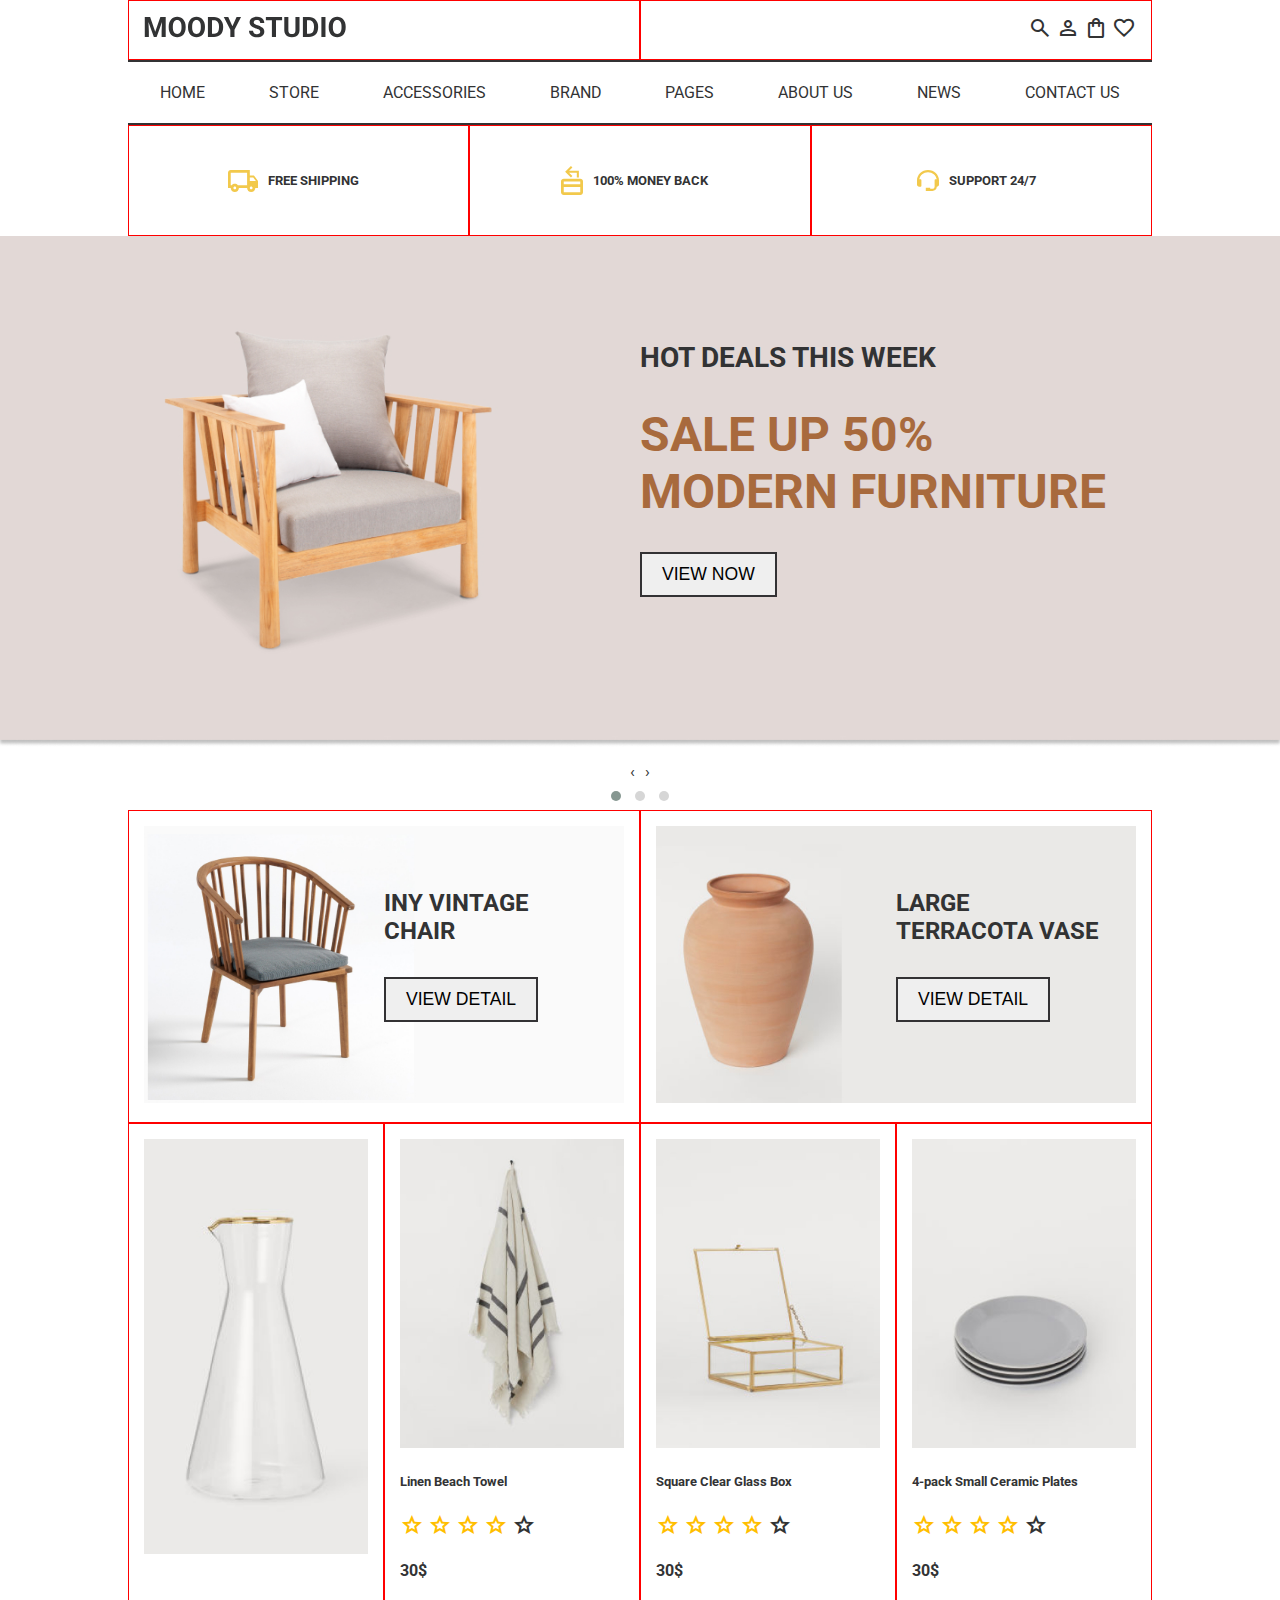
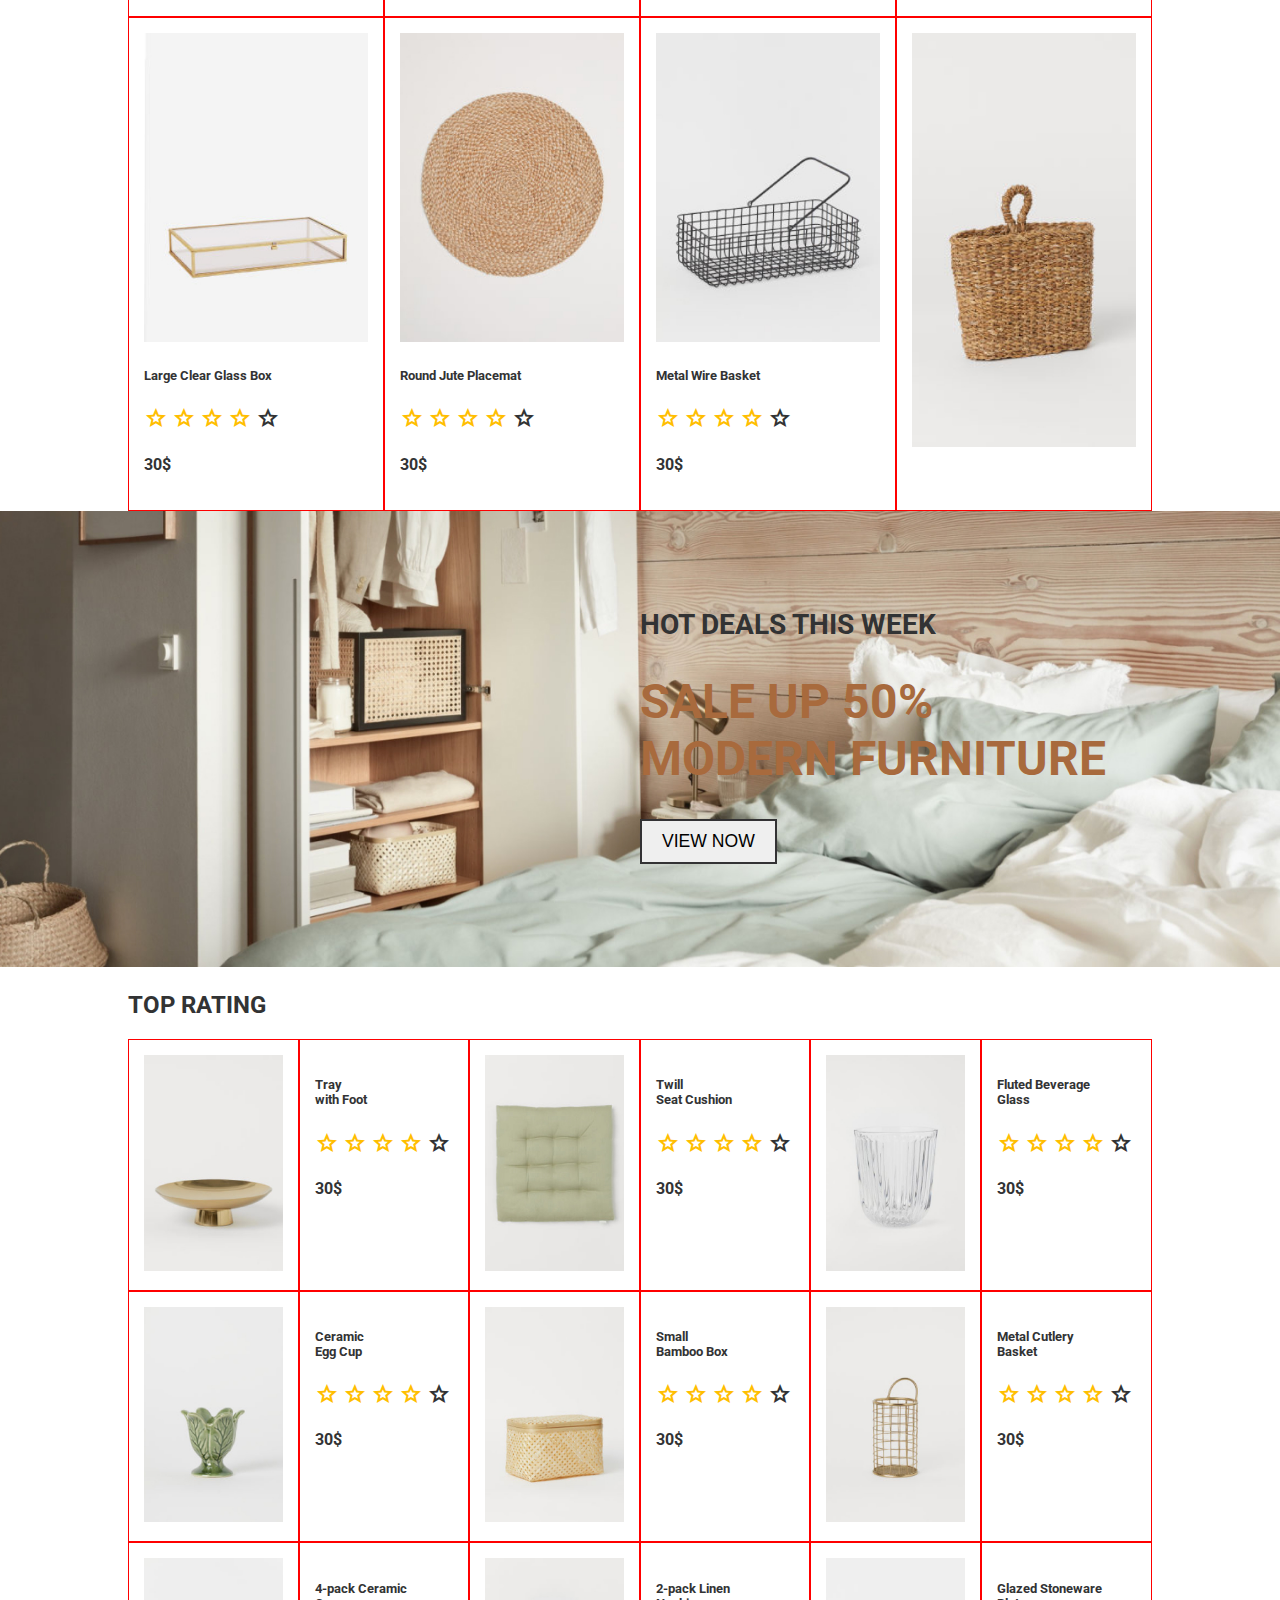
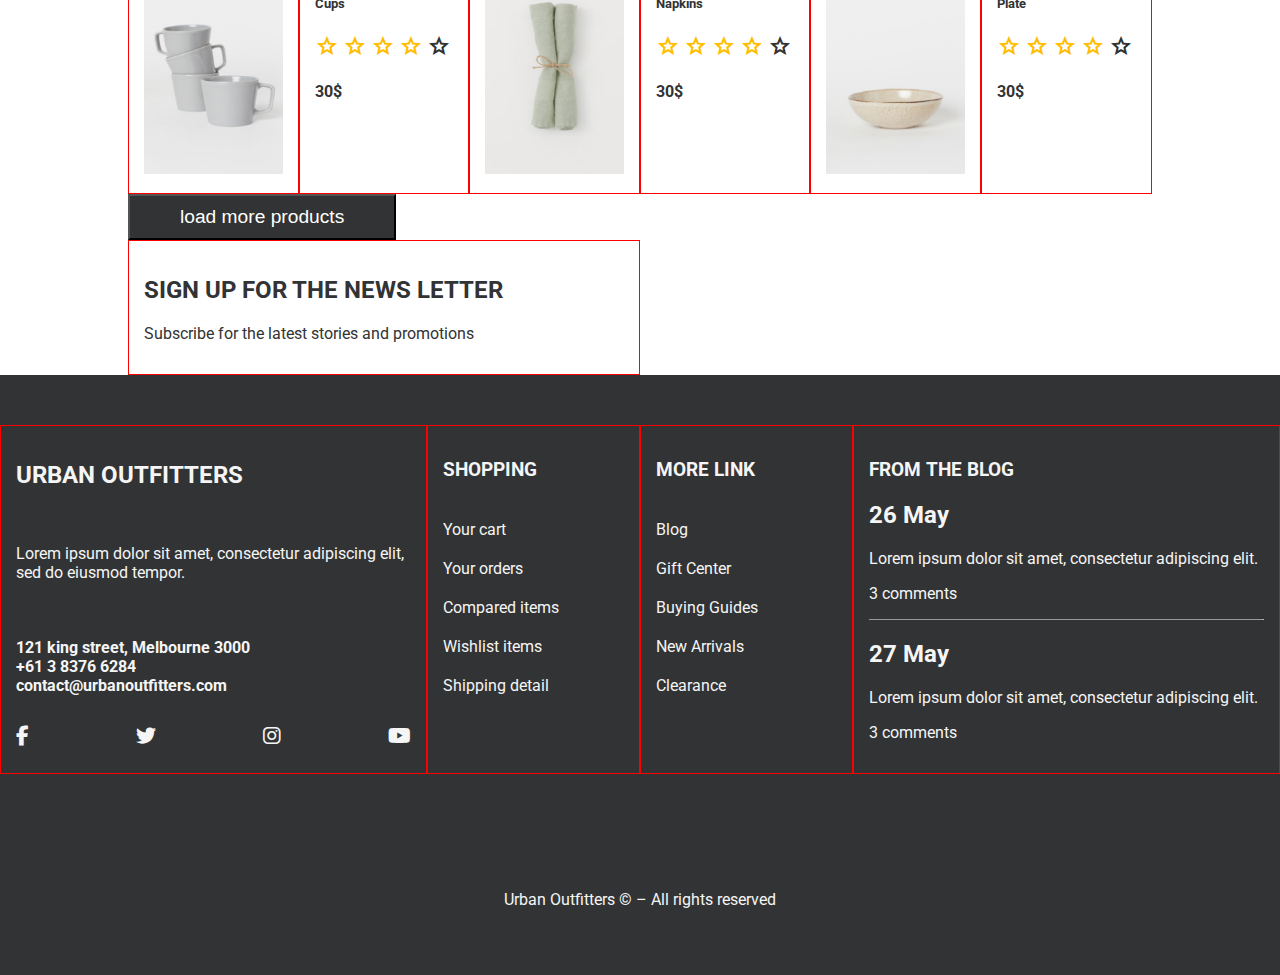
<file: index.html>
<!doctype html>
<html>
<head>
<meta charset="utf-8">
<title>MOODY STUDIO</title>
	<link rel="preconnect" href="https://fonts.googleapis.com">
<link rel="preconnect" href="https://fonts.gstatic.com" crossorigin>
<link href="https://fonts.googleapis.com/css2?family=Roboto:ital,wght@0,100;0,300;0,400;0,500;0,700;0,900;1,100;1,300;1,400;1,500;1,700;1,900&display=swap" rel="stylesheet">
	<link rel="stylesheet" href="https://fonts.googleapis.com/css2?family=Material+Symbols+Outlined:opsz,wght,FILL,GRAD@24,400,0,0" />
	<link rel="stylesheet" href="CSS/main-style.css">
	<link rel="stylesheet" href="CSS/all.css">
	<link rel="stylesheet" href="CSS/THU-VIEN.css">
	<link rel="stylesheet" href="https://fonts.googleapis.com/css2?family=Material+Symbols+Outlined:opsz,wght,FILL,GRAD@24,400,0,0" />
	<link rel="stylesheet" href="CSS/owl.carousel.css">
	<link rel="stylesheet" href="CSS/owl.theme.default.css">
   
</head>
<body>
	<div class="container">	
	
<div class="row">
		<div class="col-6"><img src="IMG/MOODY STUDIO.svg" alt=""></div>
		<div class="col-6 text-right">
			<a href=""><span class="material-symbols-outlined">search</span></a>
			<a href=""><span class="material-symbols-outlined">person</span></a>
			<a href=""><span class="material-symbols-outlined">shopping_bag</span></a>
			<a href=""><span class="material-symbols-outlined">favorite</span></a>
		 </div>
	 </div>
		
	<nav>
		<ul>
			<li><a href="index.html">HOME</a></li>
			
			<li>
				<a href="#">STORE</a>
				<ul>
					<li><a href="living room.html">Living Room</a></li>
					<li><a href="bed room.html">Bed Room</a></li>
					<li><a href="">Kitchen</a></li>
					<li><a href="">Garden</a></li>
					<li><a href="">Dining Room</a></li>
				</ul>
			</li>
			
			<li><a href="accessories.html">ACCESSORIES</a></li>
			<li><a href="brand.html">BRAND</a></li>
			<li><a href="#">PAGES</a></li>
			<li><a href="about.html">ABOUT US</a></li>
			<li><a href="news.html">NEWS</a></li>
			<li><a href="contact.html">CONTACT US </a></li>
		</ul>
	</nav>
		
	<div class="row">
		<div class="col-4 d-flex justify-center align-items-center">
			<img src="IMG/ICON-FREESHIP.svg" alt="">
			<h5 class="p-10">FREE SHIPPING</h5>
		</div>
		<div class="col-4 d-flex justify-center">
		<img src="IMG/ICON-MONY.svg" alt="">
		<h5 class="p-10">100% MONEY BACK</h5>
		</div>
		<div class="col-4 d-flex justify-center">
		<img src="IMG/ICON-SUPORT.svg" alt="">
		<h5 class="p-10">SUPPORT 24/7</h5>
		</div>
	</div>
		
	</div>
	
	
	
	
	<div  class="owl-carousel owl-theme" id="banner">
<div class="item"><div class="banner">
	<img src="IMG/BANNER1.jpg" alt="" class="img-100">
	<div class="banner-caption">
	<h3>HOT DEALS THIS WEEK</h3>
	<h1>SALE UP 50% <br>MODERN FURNITURE</h1>
	<button style="button" class="btn-primary-outline">VIEW NOW</button>
	</div>	
	</div></div>
<div class="item"><div class="banner">
	<img src="IMG/h5-baner-2.jpg" alt="" class="img-100">
	<div class="banner-caption">
	<h3>HOT DEALS THIS WEEK</h3>
	<h1>SALE UP 50% <br>MODERN FURNITURE</h1>
	<button style="button" class="btn-primary-outline">VIEW NOW</button>
	</div>	
	</div></div>
<div class="item"><div class="banner">
	<img src="IMG/h5-baner-1.jpg" alt="" class="img-100">
	<div class="banner-caption">
	<h3>HOT DEALS THIS WEEK</h3>
	<h1>SALE UP 50% <br>MODERN FURNITURE</h1>
	<button style="button" class="btn-primary-outline">VIEW NOW</button>
	</div>	
	</div></div>
</div>

	
<div class="container">
		
  <div class="row">
	<div class="col-6 banner">
		<img src="IMG/Danh-muc1.jpg" alt="" class="img-100">
		<div class="banner-caption">
		<h4>INY VINTAGE CHAIR</h4>
		<button style="button" class="btn-primary-outline">VIEW DETAIL</button>
		</div>
	</div>
	<div class="col-6 banner">
		<img src="IMG/danh-muc2.jpg" alt="" class="img-100">
		<div class="banner-caption">
		<h4>LARGE TERRACOTA VASE</h4>
		<button style="button" class="btn-primary-outline">VIEW DETAIL</button>
		</div>
	</div>
	</div>
		
	<div class="row">
		<div class="col-3 "><img src="IMG/sp1.jpg" alt="" class="img-100"></div>
		<div class="col-3 sp"><img src="IMG/sp2.jpg" alt="" class="img-100">
		 <h5>Linen Beach Towel</h5>
			<span class="material-symbols-outlined text-gold">star</span>
			<span class="material-symbols-outlined text-gold">star</span>
			<span class="material-symbols-outlined text-gold">star</span>
			<span class="material-symbols-outlined text-gold">star</span>
			<span class="material-symbols-outlined">star</span>
		<h4>30$</h4>
		<div class="sp-icon">
			<span class="material-symbols-outlined">shopping_bag</span>
			<span class="material-symbols-outlined">favorite</span>
		</div>
		</div>
		<div class="col-3 sp"><img src="IMG/sp3.jpg" alt="" class="img-100">
		 <h5>Square Clear Glass Box</h5>
			<span class="material-symbols-outlined text-gold">star</span>
			<span class="material-symbols-outlined text-gold">star</span>
			<span class="material-symbols-outlined text-gold">star</span>
			<span class="material-symbols-outlined text-gold">star</span>
			<span class="material-symbols-outlined">star</span>
			<h4>30$</h4>
		<div class="sp-icon">
			<span class="material-symbols-outlined">shopping_bag</span>
			<span class="material-symbols-outlined">favorite</span>
		</div>
		</div>
		<div class="col-3 sp"><img src="IMG/Rectangle 8.jpg" alt="" class="img-100">
		 <h5>4-pack Small Ceramic Plates</h5>
			<span class="material-symbols-outlined text-gold">star</span>
			<span class="material-symbols-outlined text-gold">star</span>
			<span class="material-symbols-outlined text-gold">star</span>
			<span class="material-symbols-outlined text-gold">star</span>
			<span class="material-symbols-outlined">star</span>
			<h4>30$</h4>
		<div class="sp-icon">
			<span class="material-symbols-outlined">shopping_bag</span>
			<span class="material-symbols-outlined">favorite</span>
		</div>
		</div>
		<div class="col-3 sp"><img src="IMG/Rectangle 10.jpg" alt="" class="img-100">
		<h5>Large Clear Glass Box</h5>
			<span class="material-symbols-outlined text-gold">star</span>
			<span class="material-symbols-outlined text-gold">star</span>
			<span class="material-symbols-outlined text-gold">star</span>
			<span class="material-symbols-outlined text-gold">star</span>
			<span class="material-symbols-outlined">star</span>
		<h4>30$</h4>
		<div class="sp-icon">
			<span class="material-symbols-outlined">shopping_bag</span>
			<span class="material-symbols-outlined">favorite</span>
		</div>
		</div>
		<div class="col-3 sp"><img src="IMG/Rectangle 11.jpg" alt="" class="img-100">
		<h5>Round Jute Placemat</h5>
			<span class="material-symbols-outlined text-gold">star</span>
			<span class="material-symbols-outlined text-gold">star</span>
			<span class="material-symbols-outlined text-gold">star</span>
			<span class="material-symbols-outlined text-gold">star</span>
			<span class="material-symbols-outlined">star</span>
		<h4>30$</h4>
		<div class="sp-icon">
			<span class="material-symbols-outlined">shopping_bag</span>
			<span class="material-symbols-outlined">favorite</span>
		</div>
		</div>
		<div class="col-3 sp"><img src="IMG/Rectangle 12.jpg" alt="" class="img-100">
		<h5>Metal Wire Basket</h5>
			<span class="material-symbols-outlined text-gold">star</span>
			<span class="material-symbols-outlined text-gold">star</span>
			<span class="material-symbols-outlined text-gold">star</span>
			<span class="material-symbols-outlined text-gold">star</span>
			<span class="material-symbols-outlined">star</span>
		<h4>30$</h4>
		<div class="sp-icon">
			<span class="material-symbols-outlined">shopping_bag</span>
			<span class="material-symbols-outlined">favorite</span>
		</div>
		</div>
		<div class="col-3"><img src="IMG/Rectangle 9.jpg" alt="" class="img-100"></div>
	</div>
		
	</div>
	
	
	<div class="banner">
	<img src="IMG/banner2.jpg" alt="" class="img-100">
	<div class="banner-caption">
	<h3>HOT DEALS THIS WEEK</h3>
	<h1>SALE UP 50% <br>MODERN FURNITURE</h1>
	<button style="button" class="btn-primary-outline">VIEW NOW</button>
	</div>	
	</div>
	
	
<div class="container">
		
	<h2>TOP RATING</h2>	
		
	<div class="row">
		<div class="col-2"><img src="IMG/top1.jpg" alt="" class="img-100"></div>
		<div class="col-2"> <h5>Tray <br>with Foot</h5>
			<span class="material-symbols-outlined text-gold">star</span>
			<span class="material-symbols-outlined text-gold">star</span>
			<span class="material-symbols-outlined text-gold">star</span>
			<span class="material-symbols-outlined text-gold">star</span>
			<span class="material-symbols-outlined">star</span>
			<h4>30$</h4></div>
		<div class="col-2"><img src="IMG/top2.jpg" alt="" class="img-100"></div>
		<div class="col-2"> <h5>Twill <br>Seat Cushion</h5>
			<span class="material-symbols-outlined text-gold">star</span>
			<span class="material-symbols-outlined text-gold">star</span>
			<span class="material-symbols-outlined text-gold">star</span>
			<span class="material-symbols-outlined text-gold">star</span>
			<span class="material-symbols-outlined">star</span>
			<h4>30$</h4></div>
		<div class="col-2"><img src="IMG/top3.jpg" alt="" class="img-100"></div>
		<div class="col-2"> <h5>Fluted Beverage <br>Glass</h5>
			<span class="material-symbols-outlined text-gold">star</span>
			<span class="material-symbols-outlined text-gold">star</span>
			<span class="material-symbols-outlined text-gold">star</span>
			<span class="material-symbols-outlined text-gold">star</span>
			<span class="material-symbols-outlined">star</span>
			<h4>30$</h4></div>
		<div class="col-2"><img src="IMG/top4.jpg" alt="" class="img-100"></div>
		<div class="col-2"><h5>Ceramic <br>Egg Cup</h5>
			<span class="material-symbols-outlined text-gold">star</span>
			<span class="material-symbols-outlined text-gold">star</span>
			<span class="material-symbols-outlined text-gold">star</span>
			<span class="material-symbols-outlined text-gold">star</span>
			<span class="material-symbols-outlined">star</span>
		 <h4>30$</h4></div>
		<div class="col-2"><img src="IMG/top5.jpg" alt="" class="img-100"></div>
		<div class="col-2"><h5>Small <br>Bamboo Box</h5>
			<span class="material-symbols-outlined text-gold">star</span>
			<span class="material-symbols-outlined text-gold">star</span>
			<span class="material-symbols-outlined text-gold">star</span>
			<span class="material-symbols-outlined text-gold">star</span>
			<span class="material-symbols-outlined">star</span>
		 <h4>30$</h4></div>
		<div class="col-2"><img src="IMG/top6.jpg" alt="" class="img-100"></div>
		<div class="col-2"><h5>Metal Cutlery <br>Basket</h5>
			<span class="material-symbols-outlined text-gold">star</span>
			<span class="material-symbols-outlined text-gold">star</span>
			<span class="material-symbols-outlined text-gold">star</span>
			<span class="material-symbols-outlined text-gold">star</span>
			<span class="material-symbols-outlined">star</span>
		 <h4>30$</h4></div>
		<div class="col-2"><img src="IMG/top7.jpg" alt="" class="img-100"></div>
		<div class="col-2"><h5>4-pack Ceramic <br>Cups</h5>
			<span class="material-symbols-outlined text-gold">star</span>
			<span class="material-symbols-outlined text-gold">star</span>
			<span class="material-symbols-outlined text-gold">star</span>
			<span class="material-symbols-outlined text-gold">star</span>
			<span class="material-symbols-outlined">star</span>
		 <h4>30$</h4></div>
		<div class="col-2"><img src="IMG/top8.jpg" alt="" class="img-100"></div>
		<div class="col-2"><h5>2-pack Linen <br>Napkins</h5>
			<span class="material-symbols-outlined text-gold">star</span>
			<span class="material-symbols-outlined text-gold">star</span>
			<span class="material-symbols-outlined text-gold">star</span>
			<span class="material-symbols-outlined text-gold">star</span>
			<span class="material-symbols-outlined">star</span>
		 <h4>30$</h4></div>
		<div class="col-2"><img src="IMG/top9.jpg" alt="" class="img-100"></div>
		<div class="col-2"><h5>Glazed Stoneware <br>Plate</h5>
			<span class="material-symbols-outlined text-gold">star</span>
			<span class="material-symbols-outlined text-gold">star</span>
			<span class="material-symbols-outlined text-gold">star</span>
			<span class="material-symbols-outlined text-gold">star</span>
			<span class="material-symbols-outlined">star</span>
		 <h4>30$</h4></div>
	</div>
		<button style="button" class="btn-primary-outline2">load more products</button>
	
	<div class="row">
	 <div class="col-6">
	<h2>SIGN UP FOR THE NEWS LETTER</h2>
	<p>Subscribe for the latest stories and promotions</p>
	</div>
	</div>
	
	</div>
	
<footer>
 <div class="row">
 <div class="col-4">
	<h2>URBAN OUTFITTERS</h2> <br>
	 <p>Lorem ipsum dolor sit amet, consectetur adipiscing elit, sed do eiusmod tempor.</p> <br>
	 <h4>121 king street, Melbourne 3000 <br>+61 3 8376 6284 <br> contact@urbanoutfitters.com</h4> <br>
	<div class="d-flex justify-between mt-50">
	 <i class="fa-brands fa-facebook-f fa-lg"></i>
		 <i class="fa-brands fa-twitter fa-lg"></i>
		 <i class="fa-brands fa-instagram fa-lg"></i>
		 <i class="fa fa-brands fa fa-youtube fa-lg"></i>
	 </div>
	 </div>
<div class="col-2">
	 <h3>SHOPPING</h3>
	<ul>
		<li><a href="#">Your cart</a></li>
		<li><a href="#">Your orders</a></li>
		<li><a href="#">Compared items</a></li>
		<li><a href="#">Wishlist items</a></li>
		<li><a href="#">Shipping detail</a></li>
	</ul>
	</div>
	 <div class="col-2"><h3>MORE LINK</h3>
		 <ul>
		 	<li><a href="#">Blog</a></li>
		 	<li><a href="#">Gift Center</a></li>
		 	<li><a href="#">Buying Guides</a> </li>
		 	<li><a href="#">New Arrivals</a></li>
		 	<li><a href="#">Clearance</a></li>
		 </ul>
	</div>
	 <div class="col-4">
	 <h3>FROM THE BLOG</h3>
		 <h2>26 May</h2>
		<p>Lorem ipsum dolor sit amet, consectetur adipiscing elit.</p>
		 <p>3 comments</p>
		 <hr size="1">
		 <h2>27 May</h2>
		 <p>Lorem ipsum dolor sit amet, consectetur adipiscing elit.</p>
		 <p>3 comments</p>
	 </div>
</div>	
</footer>
	
<footer>
	<p class="text-center"> Urban Outfitters © – All rights reserved </p>
</footer>
	<script src="js/jquery-3.7.1.min.js"></script>
    <script src="js/owl.carousel.min.js"></script>
	<script src="js/custom.js"></script>
	<!--<div class="chatbox"></div>
	<div class="overdark"></div>
	<div class="ads-box"><p class="text-right"><a href="" class="btn-dong">close</a></p></div>-->
</body>
</html>
</file>
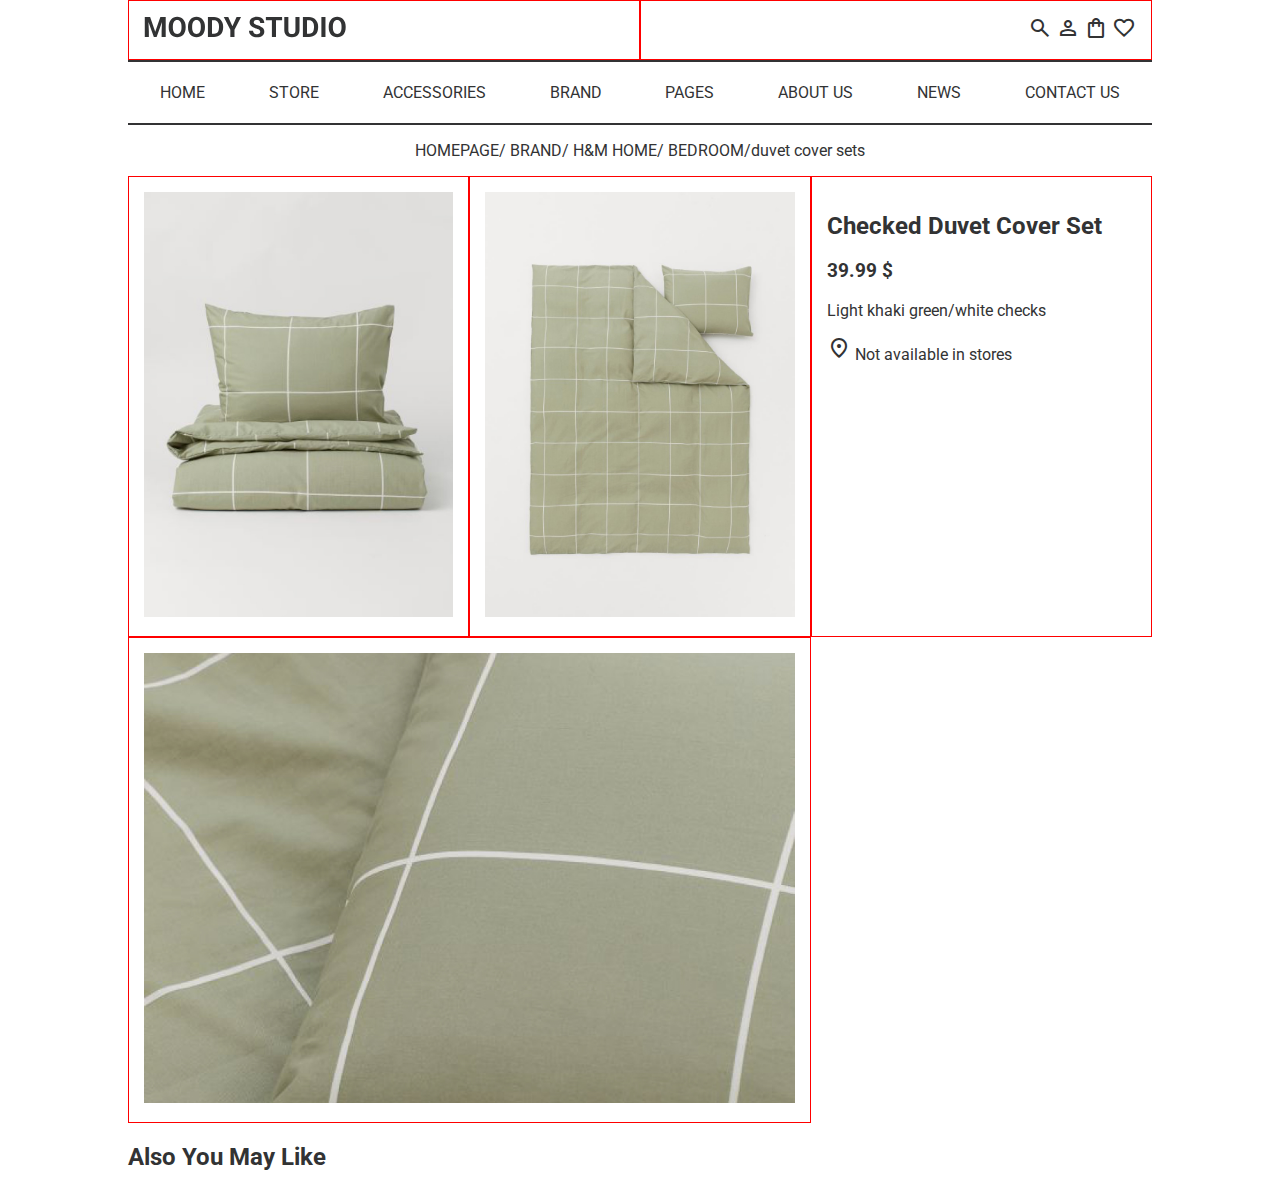
<file: nhap1.html>
<!doctype html>
<html>
<head>
<meta charset="UTF-8">
<title>Untitled Document</title>
<link rel="preconnect" href="https://fonts.googleapis.com">
<link rel="preconnect" href="https://fonts.gstatic.com" crossorigin>
<link href="https://fonts.googleapis.com/css2?family=Roboto:ital,wght@0,100;0,300;0,400;0,500;0,700;0,900;1,100;1,300;1,400;1,500;1,700;1,900&display=swap" rel="stylesheet">
	<link rel="stylesheet" href="https://fonts.googleapis.com/css2?family=Material+Symbols+Outlined:opsz,wght,FILL,GRAD@24,400,0,0" />
	<link rel="stylesheet" href="CSS/main-style.css">
	<link rel="stylesheet" href="CSS/all.css">
	<link rel="stylesheet" href="CSS/THU-VIEN.css">
	<link rel="stylesheet" href="https://fonts.googleapis.com/css2?family=Material+Symbols+Outlined:opsz,wght,FILL,GRAD@24,400,0,0" />
</head>

<body>
	
	<div class="container">
		
	 <div class="row">
		<div class="col-6"><img src="IMG/MOODY STUDIO.svg" alt=""></div>
		<div class="col-6 text-right">
			<a href=""><span class="material-symbols-outlined">search</span></a>
			<a href=""><span class="material-symbols-outlined">person</span></a>
			<a href=""><span class="material-symbols-outlined">shopping_bag</span></a>
			<a href=""><span class="material-symbols-outlined">favorite</span></a>
		 </div>
	 </div>
		
	<nav>
		<ul>
			<li><a href="index.html">HOME</a></li>
			<li><a href="store.html">STORE</a></li>
			<li><a href="accessories.html">ACCESSORIES</a></li>
			<li><a href="brand.html">BRAND</a></li>
			<li><a href="#">PAGES</a></li>
			<li><a href="about.html">ABOUT US</a></li>
			<li><a href="news.html">NEWS</a></li>
			<li><a href="contact.html">CONTACT US </a></li>
      </ul>
</nav>
		
		<p class="text-center">HOMEPAGE/ BRAND/ H&M HOME/ BEDROOM/duvet cover sets</p>
		
<div class="row">
   <div class="col-4"><img src="IMG/Rectangle 82.jpg" alt="" class="img-100"></div>
	 <div class="col-4"><img src="IMG/Rectangle 83.jpg" alt="" class="img-100"></div>
	 <div class="col-4">
	<h2>Checked Duvet Cover Set</h2>
		<h3>39.99 $</h3>
		 <p>Light khaki green/white checks</p>
		 <p class="align-items-center"><span class="material-symbols-outlined">location_on</span> Not available in stores</p>
	</div>
</div>
		
<div class="col-8"><img src="IMG/Rectangle 97.jpg" alt="" class="img-100"></div>
		
<h2>Also You May Like</h2>
		
</div>
</body>
</html>
</file>
<file: CSS/main-style.css>
@charset "utf-8";
/* CSS Document */
body
{
	font-family:"Roboto", Gotham, "Helvetica Neue", Helvetica, Arial, "sans-serif";
	font-size: 16px;
	margin: 0px;
	color: #323334;
}
a
{
	color: #323334;
	text-decoration: none
}
a:hover
{
	color: #A86A3D
}
nav
{
	border-top: 2px #333234 solid;
	border-bottom: 2px #333234 solid;
}
nav ul
{
	list-style: none;
	display: flex;
	justify-content: space-around;
	padding: 0;
}
nav ul li a{padding: 5px 15px; transition: all 1s; display: block; border-bottom: #ffff}

nav ul li a:hover
{
	color: #000;
	border-bottom: 2px solid #A86A3D
}
nav ul li {position: relative}
nav ul li ul
{
	position: absolute;
	top:100%;
	left: 0;
	flex-direction: column;
	background: #fff;
	width: 200px;
	visibility: hidden;
	box-shadow: 0 0 5px #000 ;
	transition: all 1s;
	opacity: 0;
	z-index: 5
}
nav ul li:hover ul
{ 
    visibility: visible;
	opacity: 1;
    top: 100%
}
h1
{
	color: #A86A3D
}
/*.chatbox
{
	width: 300px;
	height: 200px;
	background: tomato;
	position: fixed;
	right: -250px;
	bottom: 0;
	z-index: 2;
	transition: all 1s
}
.chatbox:hover
{
	right: 0;
	background: #0C32E1
}*/
/*.overdark
{
	width: 100%;
	height: 100%;
	background: rgba(0,0,0,0.5);
	position: fixed;
	left: 0;
	top: 0;
	z-index: 1
}
.ads-box
{
	width: 50%;
	height: 80%;
	background: white;
	position: fixed;
	left: 25%;
	top: 10%;
	z-index: 3
}
.btn-dong
{
	padding: 5px 10px;
	border: 2px tomato solid;
	
}
*/
.banner
{
	position: relative
}
.banner-caption
{
	width: 40%;
	height: 70%;
	border: 2px red;
	position: absolute;
	left: 50%;
	top: 15%;
	font-size: 1.5rem
}
.text-gold
{
	color: #FFBE00
}
.sp { position: relative}
.sp-icon { position: absolute;
background-color: rgba(255,255,255,0.8);
border: 2px red;
padding: 10px 20px;
top: 10%; left: 30%;
transition: all 0.5s;
opacity: 0}
.sp:hover> .sp-icon{opacity: 1; top: 30%}
.text-secondary
{
	color: white
}
.text-opacity
{
	color: rgba(0,0,0,0.5)
}
.text-green
{
	color: #0A8F78
}
</file>
<file: CSS/THU-VIEN.css>
@charset "utf-8";
/* CSS Document */
*{ 	box-sizing: border-box}
.col-1 { width: 8.33%}
.col-2{ width:16.66%}
.col-3{ width: 25%}
.col-4{ width: 33.33%}
.col-5{ width: 41.66%}
.col-6{ width: 50%}
.col-7{ width: 58.33%}
.col-8{ width: 66.66%}
.col-9{ width: 75%}
.col-10{ width: 83.33%}
.col-11{ width: 91.66%}
.col-12{ width: 100%}
.row 
{
	display:flex; 
	flex-wrap:wrap
}
[class*="col-"]
{
	padding: 15px;
	border: 1px solid red
}
.p-0{ padding: 0}
.p-5{ padding: 5px}
.p-10{ padding: 10px}

.container { width: 80%; margin: auto}
.img-100
{
	width: 100%; 
	height: auto;
}
.bg-xam
{
	background: #F8F8F8
}
.mx-auto { margin:0 auto}/* dẩy box vào giữa (ngang)*/
.text-center{ text-align: center} /*canh text vào giửa*/
.text-right{ text-align: right}/*canh text qua phai*/
/*-- thu vien cho bố cục flex*/
.d-flex{ display: flex}
/*--- đẩy các cột/ đối tượng trong flex theo chiều ngang*/
.justify-center{ justify-content: center}
.justify-between{ justify-content: space-between}
.justify-around{ justify-content: space-around}
.justify-right{ justify-content: flex-end}
/*------------- đẩy các cột canh theo chiều dọc----*/
.align-items-center{ align-items: center}
.align-items-end{ align-items: flex-end}
/*-------------hướng đảo của cac cột trong row co flex----*/
.row-revese {flex-direction: row-reverse}
.btn-primary-outline
{
	border: 2px solid #333234;
	padding: 10px 20px;
	font-size: 1.1rem;
	transition: all 0.5s
}
.btn-primary-outline:hover
{
	background: #333234;
	color: white
}
.btn-primary-outline2
{
	background-color: #323334;
	padding: 10px 50px;
	font-size: 1.2rem;
	transition: all 0.5s;
	color: white;
}
.btn-primary-outline2:hover
{
	background: white;
	color: #323334
}
footer
{
	padding: 50px 0;
	background-color: #323334;
	color: whitesmoke
}
footer ul
{
	margin: 0;
	padding: 10px 0;
	list-style: none;
}
footer a
{
	color: whitesmoke; display: block; padding: 10px 0;
}
.top-page{ position: relative}
.top-page .caption
{
	position: absolute;
	top: 20%;
	width: 100%;
	text-align: center;
	color: #fff;
	font-size: 1.2rem;
	text-shadow: 1px 1px 5px #333
}
</file>
